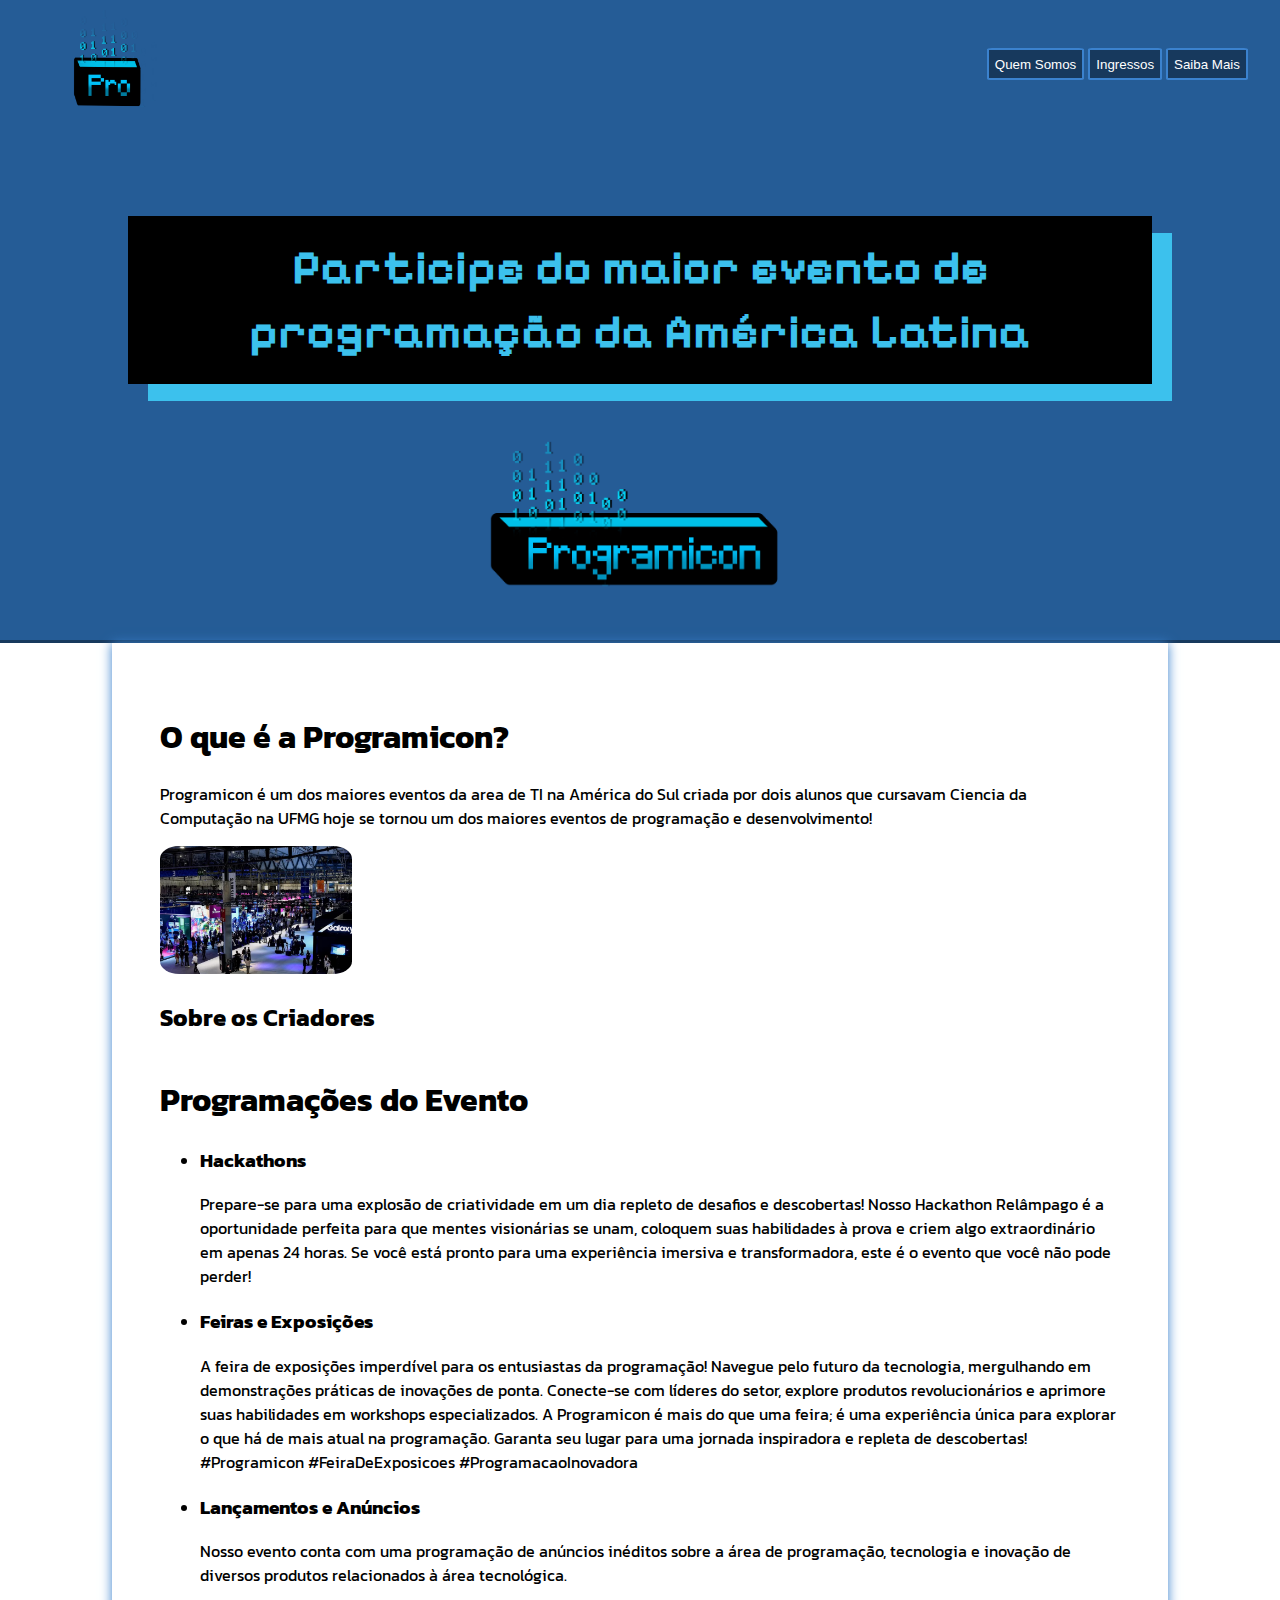
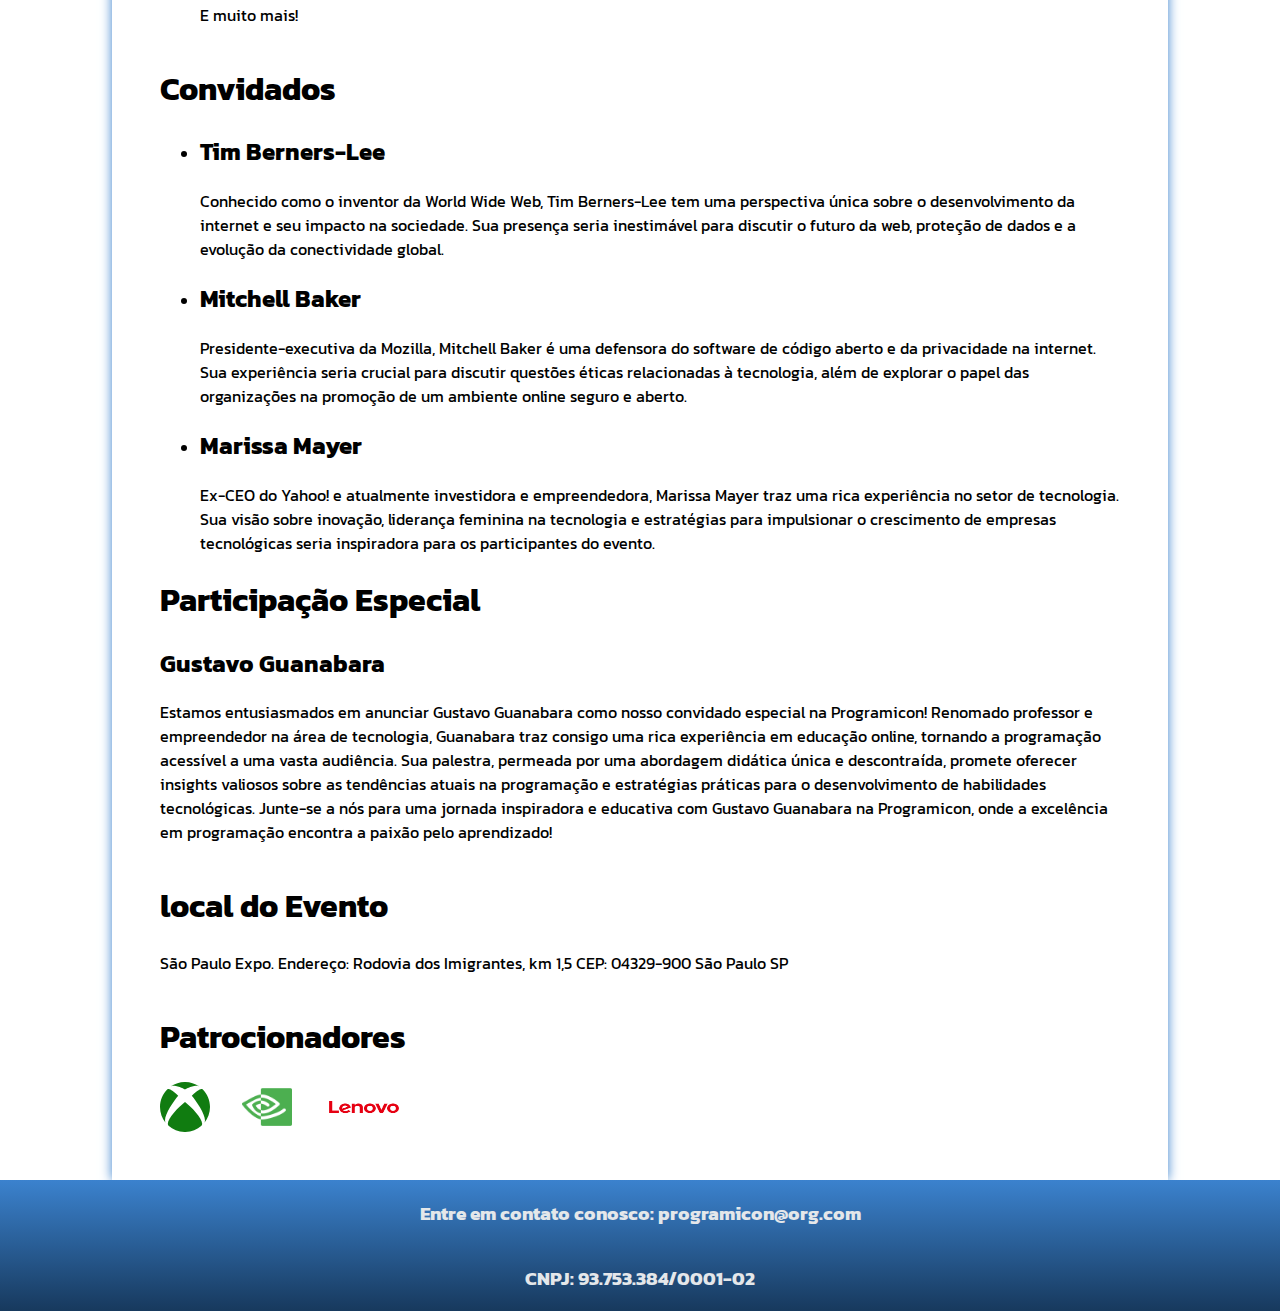
<file: index.html>
<!DOCTYPE html>
<html lang="pt-br">
<head>
    <link rel="shortcut icon" type="imagex/png" href="programicon.png">
    <meta charset="UTF-8">
    <meta name="viewport" content="width=device-width, initial-scale=1.0">
    <link rel="stylesheet" href="style.css">
    <title>Programicon</title>
    <link rel="preconnect" href="https://fonts.googleapis.com">
    <link rel="preconnect" href="https://fonts.gstatic.com" crossorigin>
    <link href="https://fonts.googleapis.com/css2?family=Kanit:ital,wght@0,100;0,200;0,300;0,400;0,500;0,600;0,700;0,800;0,900;1,100;1,200;1,300;1,400;1,500;1,600;1,700;1,800;1,900&display=swap" rel="stylesheet">
    <link rel="preconnect" href="https://fonts.googleapis.com">
    <link rel="preconnect" href="https://fonts.gstatic.com" crossorigin>
    <link href="https://fonts.googleapis.com/css2?family=Pixelify+Sans:wght@400..700&display=swap" rel="stylesheet">
    <style>
        
    </style>
</head>
<body>

    <header>
        
        <div class="menu">
            <img class="logo" height="150px" width="200px" src="programiconmini.png" alt="logo">
            <div  id="butinho">
            <button>Quem Somos</button>
            <button>Ingressos</button>
            <button>Saiba Mais</button>
            </div>
        </div>
        <div class="side">
            <h1 id="title1">Participe do maior evento de programação da América Latina</h1>
            
        </div>
        <img class="logao" src="logoprogramicon.png" alt="loguito">
    </header>
    <div class="container">
        <div class="oqeCriadores">
        <h1>O que é a Programicon?</h1>
        <p>Programicon é um dos maiores eventos da area de TI na América do Sul criada por dois alunos que cursavam Ciencia da Computação na UFMG
        hoje se tornou um dos maiores eventos de programação e desenvolvimento!</p>
        <img class="evento" src="evento.webp" alt="evento">
        </div>
        <h2>Sobre os Criadores</h2>
        <div class="programacao">
        <h1>Programações do Evento</h1>
        <ul>
            <li>
                <h3>Hackathons</h3>
                <p>Prepare-se para uma explosão de criatividade em um dia repleto de desafios e descobertas! 
                Nosso Hackathon Relâmpago é a oportunidade perfeita para que mentes visionárias se unam, 
                coloquem suas habilidades à prova e criem algo extraordinário em apenas 24 horas. 
                Se você está pronto para uma experiência imersiva e transformadora, 
                este é o evento que você não pode perder!</p>
            </li>
            <li>
                <h3>Feiras e Exposições</h3>
                <p> A feira de exposições imperdível para os entusiastas da programação! Navegue pelo futuro da tecnologia, 
                mergulhando em demonstrações práticas de inovações de ponta. Conecte-se com líderes do setor, explore produtos
                revolucionários e aprimore suas habilidades em workshops especializados. A Programicon é mais do que uma feira; é uma experiência única para explorar o que há de mais atual na programação.
                Garanta seu lugar para uma jornada inspiradora e repleta de descobertas! #Programicon #FeiraDeExposicoes #ProgramacaoInovadora</p>
            </li>
            <li>
                <h3>Lançamentos e Anúncios</h3>
                <p>Nosso evento conta com uma programação de anúncios inéditos sobre a área de programação,
                tecnologia e inovação de diversos produtos relacionados à área tecnológica.</p>
                <p>E muito mais!</p>
            </li>
        </ul>
        </div>
        <div class="convidados">
            <h1>Convidados</h1>
            <ul>
                <li>
                    <h2>Tim Berners-Lee</h2>
                    <p>Conhecido como o inventor da World Wide Web, Tim Berners-Lee tem uma perspectiva única sobre o desenvolvimento da internet e seu impacto na sociedade. 
                    Sua presença seria inestimável para discutir o futuro da web, 
                    proteção de dados e a evolução da conectividade global.</p>
                </li>
                <li>
                    <h2>Mitchell Baker</h2>
                    <p>Presidente-executiva da Mozilla, Mitchell Baker é uma defensora do software de código aberto e da privacidade na internet. Sua experiência seria crucial para discutir questões éticas relacionadas à tecnologia,
                    além de explorar o papel das organizações na promoção de um ambiente online seguro e aberto.</p>
                </li>
                <li>
                    <h2>Marissa Mayer </h2>
                    <p>Ex-CEO do Yahoo! e atualmente investidora e empreendedora, Marissa Mayer traz uma rica experiência no setor de tecnologia. Sua visão sobre inovação, liderança feminina na tecnologia e estratégias para impulsionar o crescimento 
                    de empresas tecnológicas seria inspiradora para os participantes do evento.</p>
                </li>
            </ul>
            <h1>Participação Especial</h1>
            <h2>Gustavo Guanabara</h2>
            <p>
                Estamos entusiasmados em anunciar Gustavo Guanabara como nosso convidado especial na Programicon! 
                Renomado professor e empreendedor na área de tecnologia, Guanabara traz consigo uma rica experiência em educação online, 
                tornando a programação acessível a uma vasta audiência. Sua palestra, permeada por uma abordagem didática única e descontraída,
                promete oferecer insights valiosos sobre as tendências atuais na programação e estratégias práticas para o desenvolvimento de habilidades tecnológicas. Junte-se a nós para uma jornada inspiradora e educativa com Gustavo Guanabara na Programicon,
                onde a excelência em programação encontra a paixão pelo aprendizado!</p>
        </div>
        <div class="ingressoslocais">
            <h1>local do Evento</h1>
            <p>São Paulo Expo. Endereço: Rodovia dos Imigrantes, km 1,5 CEP: 04329-900 São Paulo SP</p>
        </div>
        <h1>Patrocionadores</h1>
        <div class="partners" class="logo">
                    <img height="50px" width="50px" src="xboxico.svg" alt="xbox">
                    <img height="50px" width="50px" src="nvidiaico.png" alt="nvidia">
                    <img height="50px" width="80px" src="lenovoico.png" alt="lenovo">
        </div>
    </div>
    <footer>
        <h3>Entre em contato conosco: programicon@org.com</h3>
        <h3>CNPJ: 93.753.384/0001-02</h3> 
    </footer>
</body>
</html>
</file>
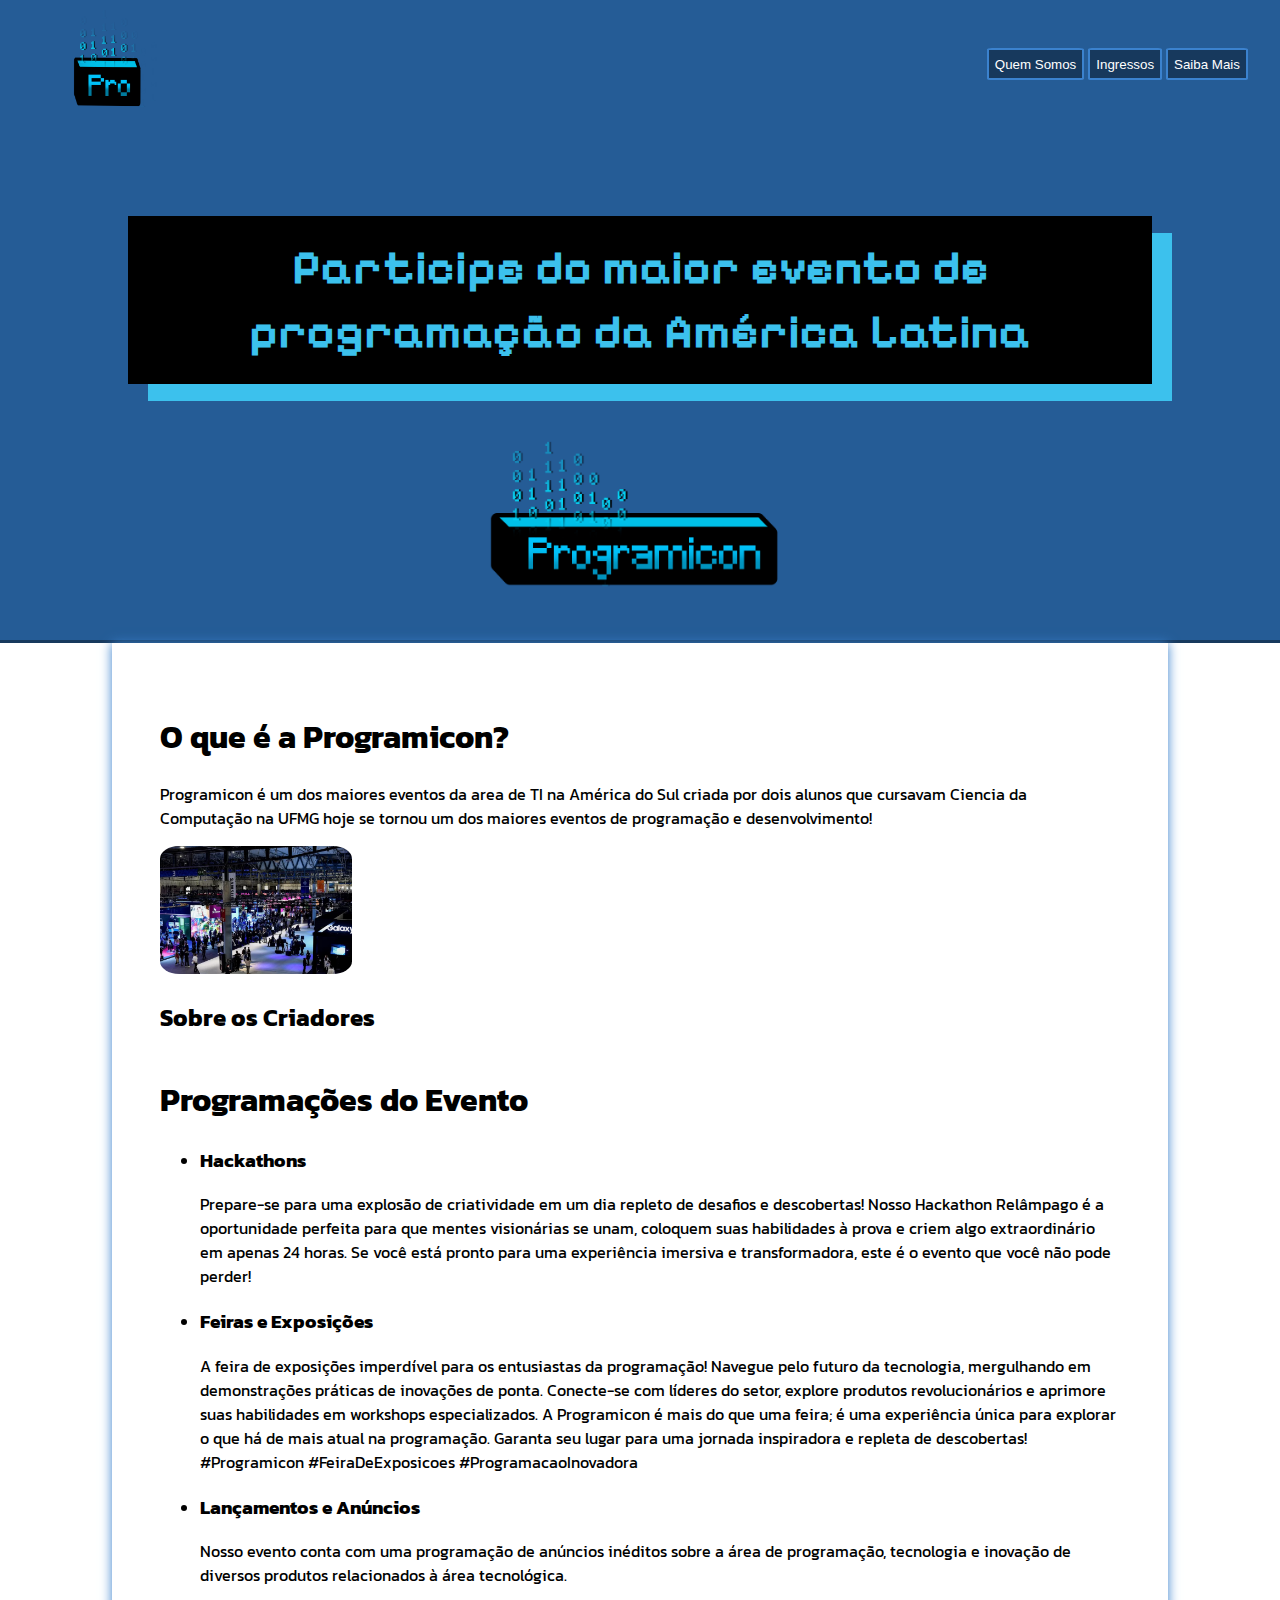
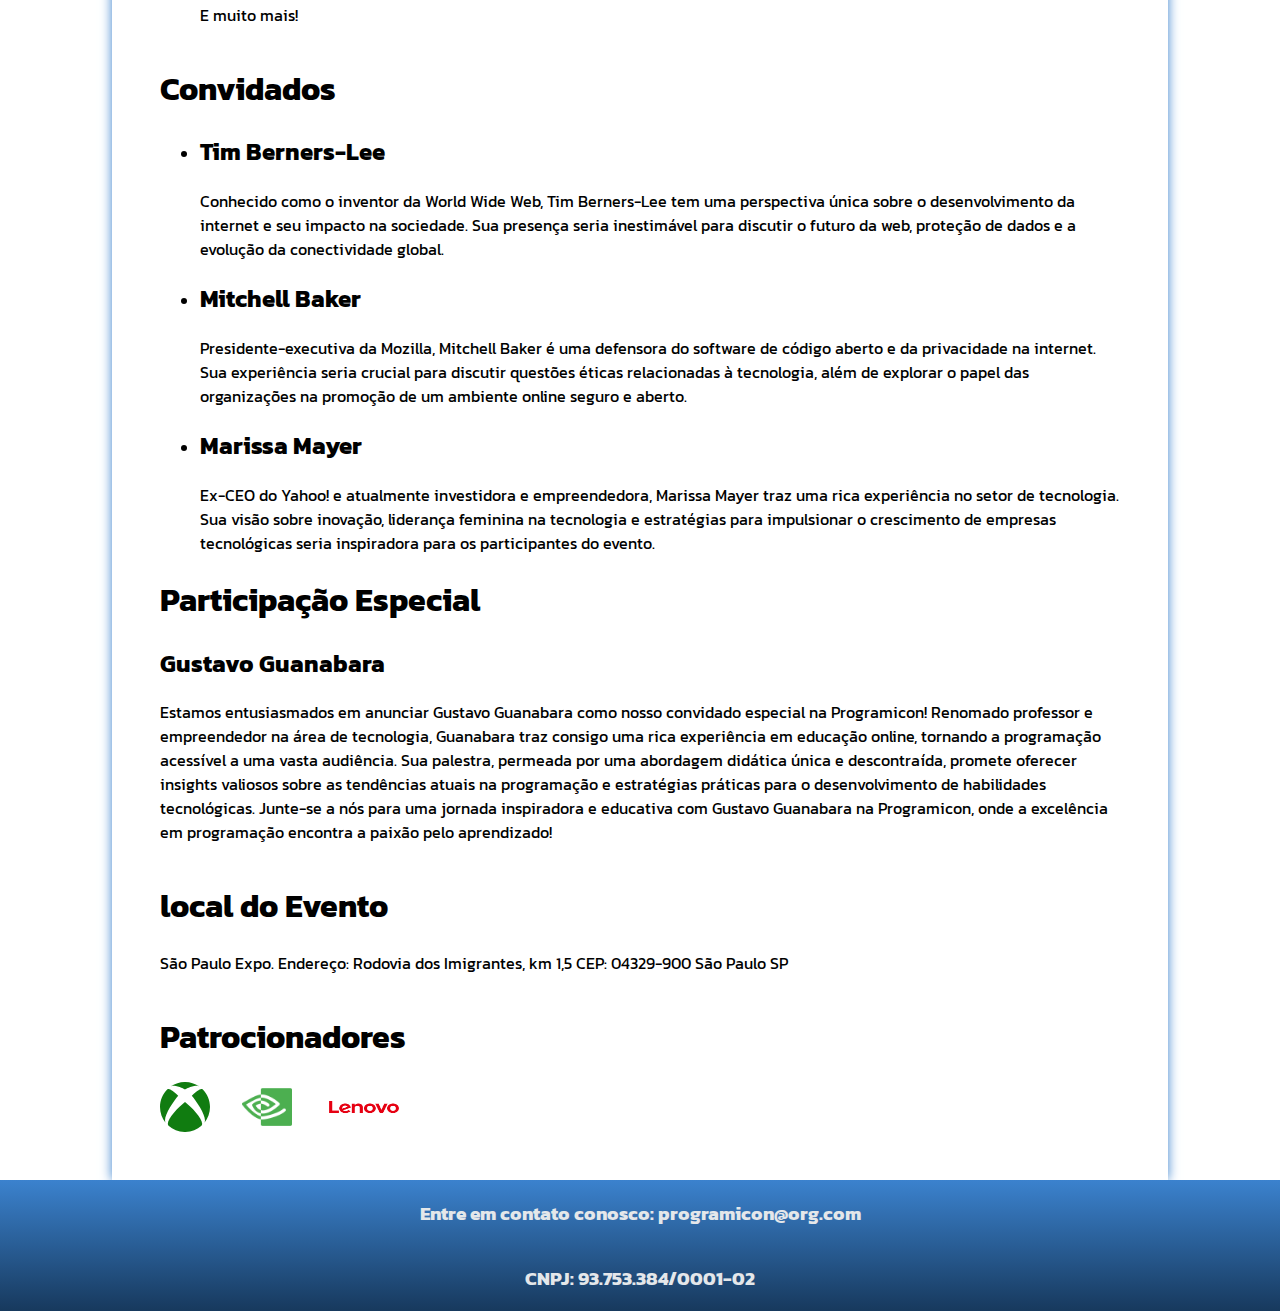
<file: main.html>
<!DOCTYPE html>
<html lang="pt-br">
<head>
    <link rel="shortcut icon" type="imagex/png" href="programicon.png">
    <meta charset="UTF-8">
    <meta name="viewport" content="width=device-width, initial-scale=1.0">
    <link rel="stylesheet" href="style.css">
    <title>Programicon</title>
    <link rel="preconnect" href="https://fonts.googleapis.com">
    <link rel="preconnect" href="https://fonts.gstatic.com" crossorigin>
    <link href="https://fonts.googleapis.com/css2?family=Kanit:ital,wght@0,100;0,200;0,300;0,400;0,500;0,600;0,700;0,800;0,900;1,100;1,200;1,300;1,400;1,500;1,600;1,700;1,800;1,900&display=swap" rel="stylesheet">
    <link rel="preconnect" href="https://fonts.googleapis.com">
    <link rel="preconnect" href="https://fonts.gstatic.com" crossorigin>
    <link href="https://fonts.googleapis.com/css2?family=Pixelify+Sans:wght@400..700&display=swap" rel="stylesheet">
    <style>
        
    </style>
</head>
<body>

    <header>
        
        <div class="menu">
            <img class="logo" height="150px" width="200px" src="programiconmini.png" alt="logo">
            <div  id="butinho">
            <button>Quem Somos</button>
            <button>Ingressos</button>
            <button>Saiba Mais</button>
            </div>
        </div>
        <div class="side">
            <h1 id="title1">Participe do maior evento de programação da América Latina</h1>
            
        </div>
        <img class="logao" src="logoprogramicon.png" alt="loguito">
    </header>
    <div class="container">
        <div class="oqeCriadores">
        <h1>O que é a Programicon?</h1>
        <p>Programicon é um dos maiores eventos da area de TI na América do Sul criada por dois alunos que cursavam Ciencia da Computação na UFMG
        hoje se tornou um dos maiores eventos de programação e desenvolvimento!</p>
        <img class="evento" src="evento.webp" alt="evento">
        </div>
        <h2>Sobre os Criadores</h2>
        <div class="programacao">
        <h1>Programações do Evento</h1>
        <ul>
            <li>
                <h3>Hackathons</h3>
                <p>Prepare-se para uma explosão de criatividade em um dia repleto de desafios e descobertas! 
                Nosso Hackathon Relâmpago é a oportunidade perfeita para que mentes visionárias se unam, 
                coloquem suas habilidades à prova e criem algo extraordinário em apenas 24 horas. 
                Se você está pronto para uma experiência imersiva e transformadora, 
                este é o evento que você não pode perder!</p>
            </li>
            <li>
                <h3>Feiras e Exposições</h3>
                <p> A feira de exposições imperdível para os entusiastas da programação! Navegue pelo futuro da tecnologia, 
                mergulhando em demonstrações práticas de inovações de ponta. Conecte-se com líderes do setor, explore produtos
                revolucionários e aprimore suas habilidades em workshops especializados. A Programicon é mais do que uma feira; é uma experiência única para explorar o que há de mais atual na programação.
                Garanta seu lugar para uma jornada inspiradora e repleta de descobertas! #Programicon #FeiraDeExposicoes #ProgramacaoInovadora</p>
            </li>
            <li>
                <h3>Lançamentos e Anúncios</h3>
                <p>Nosso evento conta com uma programação de anúncios inéditos sobre a área de programação,
                tecnologia e inovação de diversos produtos relacionados à área tecnológica.</p>
                <p>E muito mais!</p>
            </li>
        </ul>
        </div>
        <div class="convidados">
            <h1>Convidados</h1>
            <ul>
                <li>
                    <h2>Tim Berners-Lee</h2>
                    <p>Conhecido como o inventor da World Wide Web, Tim Berners-Lee tem uma perspectiva única sobre o desenvolvimento da internet e seu impacto na sociedade. 
                    Sua presença seria inestimável para discutir o futuro da web, 
                    proteção de dados e a evolução da conectividade global.</p>
                </li>
                <li>
                    <h2>Mitchell Baker</h2>
                    <p>Presidente-executiva da Mozilla, Mitchell Baker é uma defensora do software de código aberto e da privacidade na internet. Sua experiência seria crucial para discutir questões éticas relacionadas à tecnologia,
                    além de explorar o papel das organizações na promoção de um ambiente online seguro e aberto.</p>
                </li>
                <li>
                    <h2>Marissa Mayer </h2>
                    <p>Ex-CEO do Yahoo! e atualmente investidora e empreendedora, Marissa Mayer traz uma rica experiência no setor de tecnologia. Sua visão sobre inovação, liderança feminina na tecnologia e estratégias para impulsionar o crescimento 
                    de empresas tecnológicas seria inspiradora para os participantes do evento.</p>
                </li>
            </ul>
            <h1>Participação Especial</h1>
            <h2>Gustavo Guanabara</h2>
            <p>
                Estamos entusiasmados em anunciar Gustavo Guanabara como nosso convidado especial na Programicon! 
                Renomado professor e empreendedor na área de tecnologia, Guanabara traz consigo uma rica experiência em educação online, 
                tornando a programação acessível a uma vasta audiência. Sua palestra, permeada por uma abordagem didática única e descontraída,
                promete oferecer insights valiosos sobre as tendências atuais na programação e estratégias práticas para o desenvolvimento de habilidades tecnológicas. Junte-se a nós para uma jornada inspiradora e educativa com Gustavo Guanabara na Programicon,
                onde a excelência em programação encontra a paixão pelo aprendizado!</p>
        </div>
        <div class="ingressoslocais">
            <h1>local do Evento</h1>
            <p>São Paulo Expo. Endereço: Rodovia dos Imigrantes, km 1,5 CEP: 04329-900 São Paulo SP</p>
        </div>
        <h1>Patrocionadores</h1>
        <div class="partners" class="logo">
                    <img height="50px" width="50px" src="xboxico.svg" alt="xbox">
                    <img height="50px" width="50px" src="nvidiaico.png" alt="nvidia">
                    <img height="50px" width="80px" src="lenovoico.png" alt="lenovo">
        </div>
    </div>
    <footer>
        <h3>Entre em contato conosco: programicon@org.com</h3>
        <h3>CNPJ: 93.753.384/0001-02</h3> 
    </footer>
</body>
</html>
</file>
<file: style.css>
body{
    margin: 0;
    padding: 0;
    box-sizing: border-box;
}
.logao{
    margin: 0 auto;
    width: auto;
    height: 14rem;
    transition: all 0.3s ease;
}
.logao:hover{
    transform: scale(1.1); 
}
.evento{
    width: 20%;
    height: 20%;
    border-radius: 10%;
}
.butinho{
    column-gap: 2rem;
    gap:2rem;
    margin: 3rem 2rem 3rem 2rem;
}
.menu{
    justify-content: space-between ;
    display: flex;
    margin: 3rem 2rem 1rem 2rem;
}
button{
    border: 2px;
    border-style: solid;
    border-color: rgb(59, 130, 206);
    background-color:rgb(23, 57, 93) ;
    color: white;
    border-radius: 5%;
    width: auto;
    height: 2rem;
}
button:hover{
    background-color:rgb(59, 130, 206) ;
}
.side{
    display: grid;
    grid-template-columns: auto auto;
    align-items: center;
    justify-content: center;
}
.logo{
    margin-top: -5rem;
    width: auto;
    min-height: 80px;
    padding: 25px 0px;
    justify-content: start;
}
header{
    background-color: rgb(37, 92, 150);
    background-size: cover;
    display: flex;
    flex-direction: column;
    text-align: center;
    height: auto;
    border-bottom-color: rgb(23, 57, 93);
    border-bottom-style: solid;
}
#title1{
    background-color: rgb(0, 0, 0);
    margin-left: 10%;
    margin-right: 10%;
    padding: 20px;
    overflow-wrap: break-word;
    font-size: 3rem;
    line-height: 4rem;
    font-family: 'Pixelify Sans';
    color: rgb(60, 193, 237);
    box-shadow: 20px 17px 0px 0px;;
    z-index: 1;
    text-justify: auto;
}
#title{
    font-family: 'Kanit';
    color: rgb(228, 231, 234);
    margin-top: 2rem;
}
.container{
    background-color: white;
    box-shadow: 0px 0px 11px 0px rgb(59, 130, 206);
    padding: 3rem;
    font-family: 'Kanit';
    margin: 0 auto;
    display: flex;
    flex-direction: column;
    width: 75vw;
}
.partners{
    display: flex;
    flex-direction: row;
    gap: 2rem;
}
footer{

    font-family: 'Kanit';
    color: rgb(228, 231, 234);
    background-color: rgb(27, 65, 106);
    background-image: linear-gradient(180deg,rgb(59, 130, 206),rgb(23, 57, 93) );
    display: flex;
    flex-direction: column;
    text-align: center;
}
</file>
